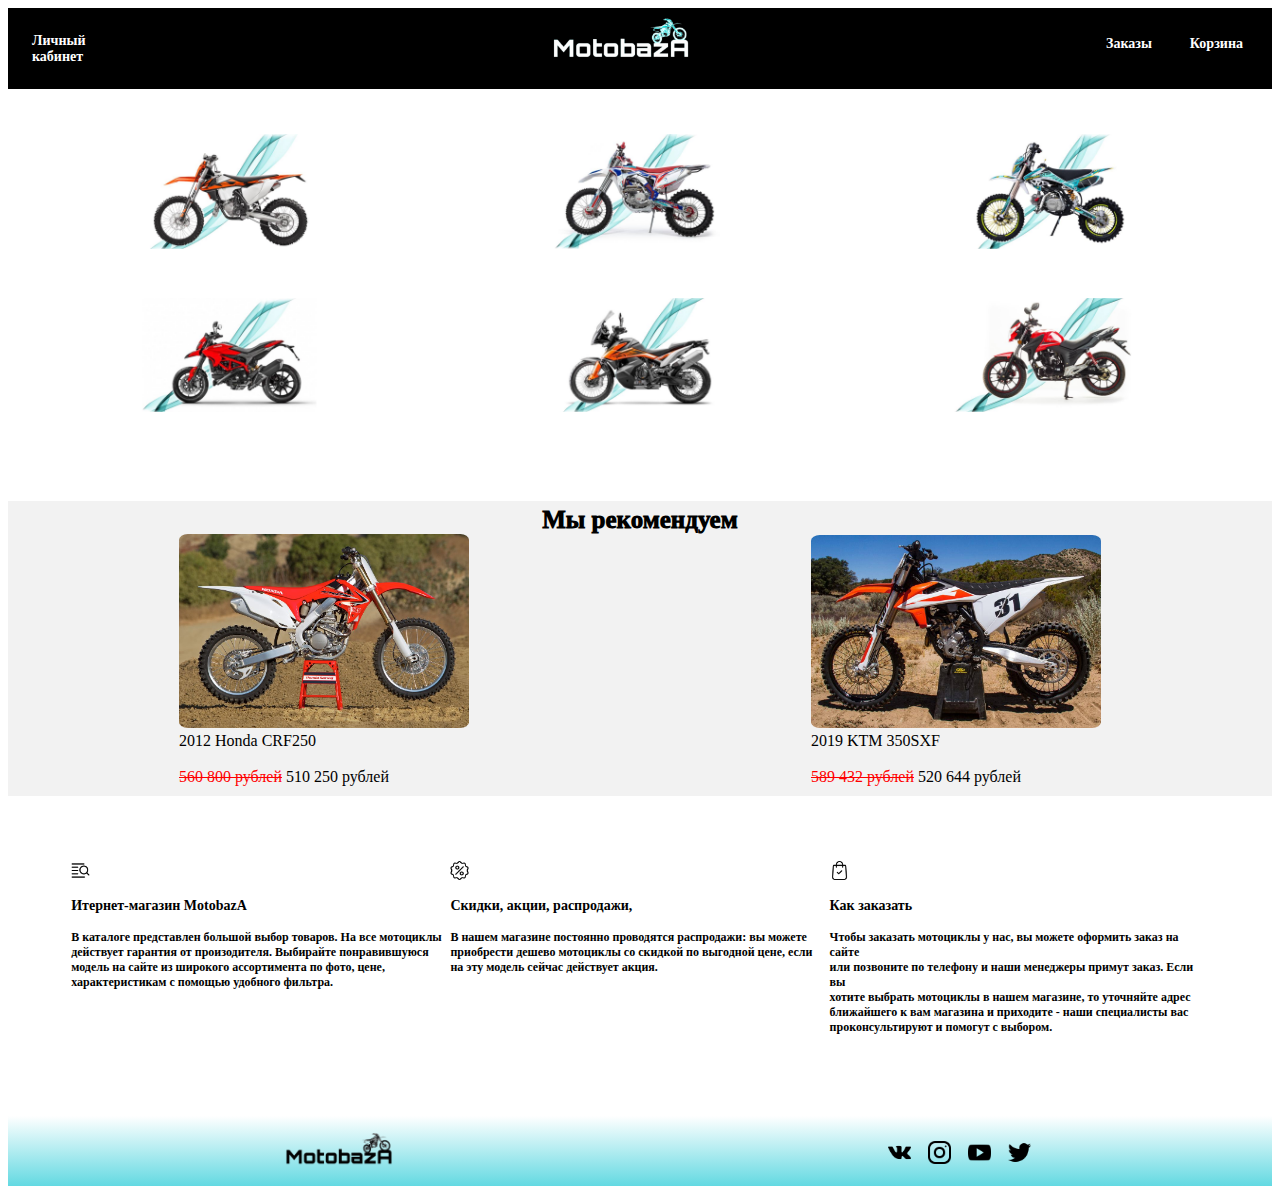
<file: vscode/index.html>
<!DOCTYPE html>
<html lang="ru">

<head>
    <meta charset="UTF-8">
    <meta http-equiv="X-UA-Compatible" content="IE=edge">
    <meta name="viewport" content="width=device-width, initial-scale=1.0">
    <title>Document</title>
    <link rel="stylesheet" href="assets/css/style.css">



</head>

<body>
    <header>

        <nav class="nav">
            <a href="#">Личный кабинет</a>
        </nav>

        <div class="logo">
            <img src="assets/img/logo.whitePNG">
        </div>

        <nav class="nav1">
            <a href="#">Заказы</a>
            <a href="#">Корзина</a>
        </nav>
    </header>
    <main>


        <section class="second_section">
            <div class="moto">
                <a href="index2.html"> <img src="assets/img/moto1.1.jpg">
                    <p>ЭНДУРО</p>
                </a>

            </div>
            <div class="moto">
                <a href="#"><img src="assets/img/moto2.1.jpg">
                    <p>КРОСС</p>
                </a>

            </div>
            <div class="moto">
                <a href="#"><img src="assets/img/moto3.1.jpg">
                    <p>ПИТБАЙКИ</p>
                </a>

            </div>
            <div class="moto">
                <a href="#"><img src="assets/img/moto4.1.jpg">
                    <p>СУПЕРМОТО</p>
                </a>

            </div>
            <div class="moto">
                <a href="#"><img src="assets/img/moto5.1.jpg">
                    <p>ТУРЭНДУРО</p>
                </a>

            </div>
            <div class="moto">
                <a href="#"><img src="assets/img/moto6.1.jpg">
                    <p>ДОРОЖНЫЕ</p>
                </a>

            </div>
        </section>

        <div class="rec">Мы рекомендуем </div>
        <section class="third_section">

            <div class="rec1">
                <img src="assets/img/rec1.1.jpg"><br>
                <a>2012 Honda CRF250</a>
                <br><br>
                <h7><s>560 800 рублей</s></h7>
                <a>510 250 рублей</a>

            </div>

            <div class="rec2">
                <img src="assets/img/rec2.1.jpg"><br>
                <a>2019 KTM 350SXF</a>
                <br><br>
                <h7><s>589 432 рублей</s></h7>
                <a>520 644 рублей</a>

            </div>

        </section>
        <section class="fourt_section">
            <div class="icon">
                <img src="assets/img/icon1.png">
                <h3>Итернет-магазин MotobazA</h3>
                <h4>В каталоге представлен большой выбор товаров. На все мотоциклы<br>
                    действует гарантия от произодителя. Выбирайте понравившуюся <br>
                    модель на сайте из широкого ассортимента по фото, цене, <br>характеристикам с помощью удобного
                    фильтра. </h4><br>
            </div>
            <div class="icon">
                <img src="assets/img/icon2.png">
                <h3>Скидки, акции, распродажи,</h3>
                <h4>В нашем магазине постоянно проводятся распродажи: вы можете <br>
                    приобрести дешево мотоциклы со скидкой по выгодной цене, если<br>
                    на эту модель сейчас действует акция.</h4><br>

            </div>
            <div class="icon">
                <img src="assets/img/icon3.png">
                <h3>Как заказать </h3>
                <h4>Чтобы заказать мотоциклы у нас, вы можете оформить заказ на сайте<br>
                    или позвоните по телефону и наши менеджеры примут заказ. Если вы <br>
                    хотите выбрать мотоциклы в нашем магазине, то уточняйте адрес<br>
                    ближайшего к вам магазина и приходите - наши специалисты вас <br>
                    проконсультируют и помогут с выбором.
                </h4>
            </div>

            </div>
        </section>
    </main>
</body>
<footer>
    <div class="logo1">
        <img src="assets/img/logo.png"><br>

    </div>
    <section class="fot1">
        <div class="fot">
            <img src="assets/img/fot1.png">
            <img src="assets/img/fot2.png">
            <img src="assets/img/fot3.png">
            <img src="assets/img/fot4.png">

        </div>
    </section>
</footer>

</html>
</file>
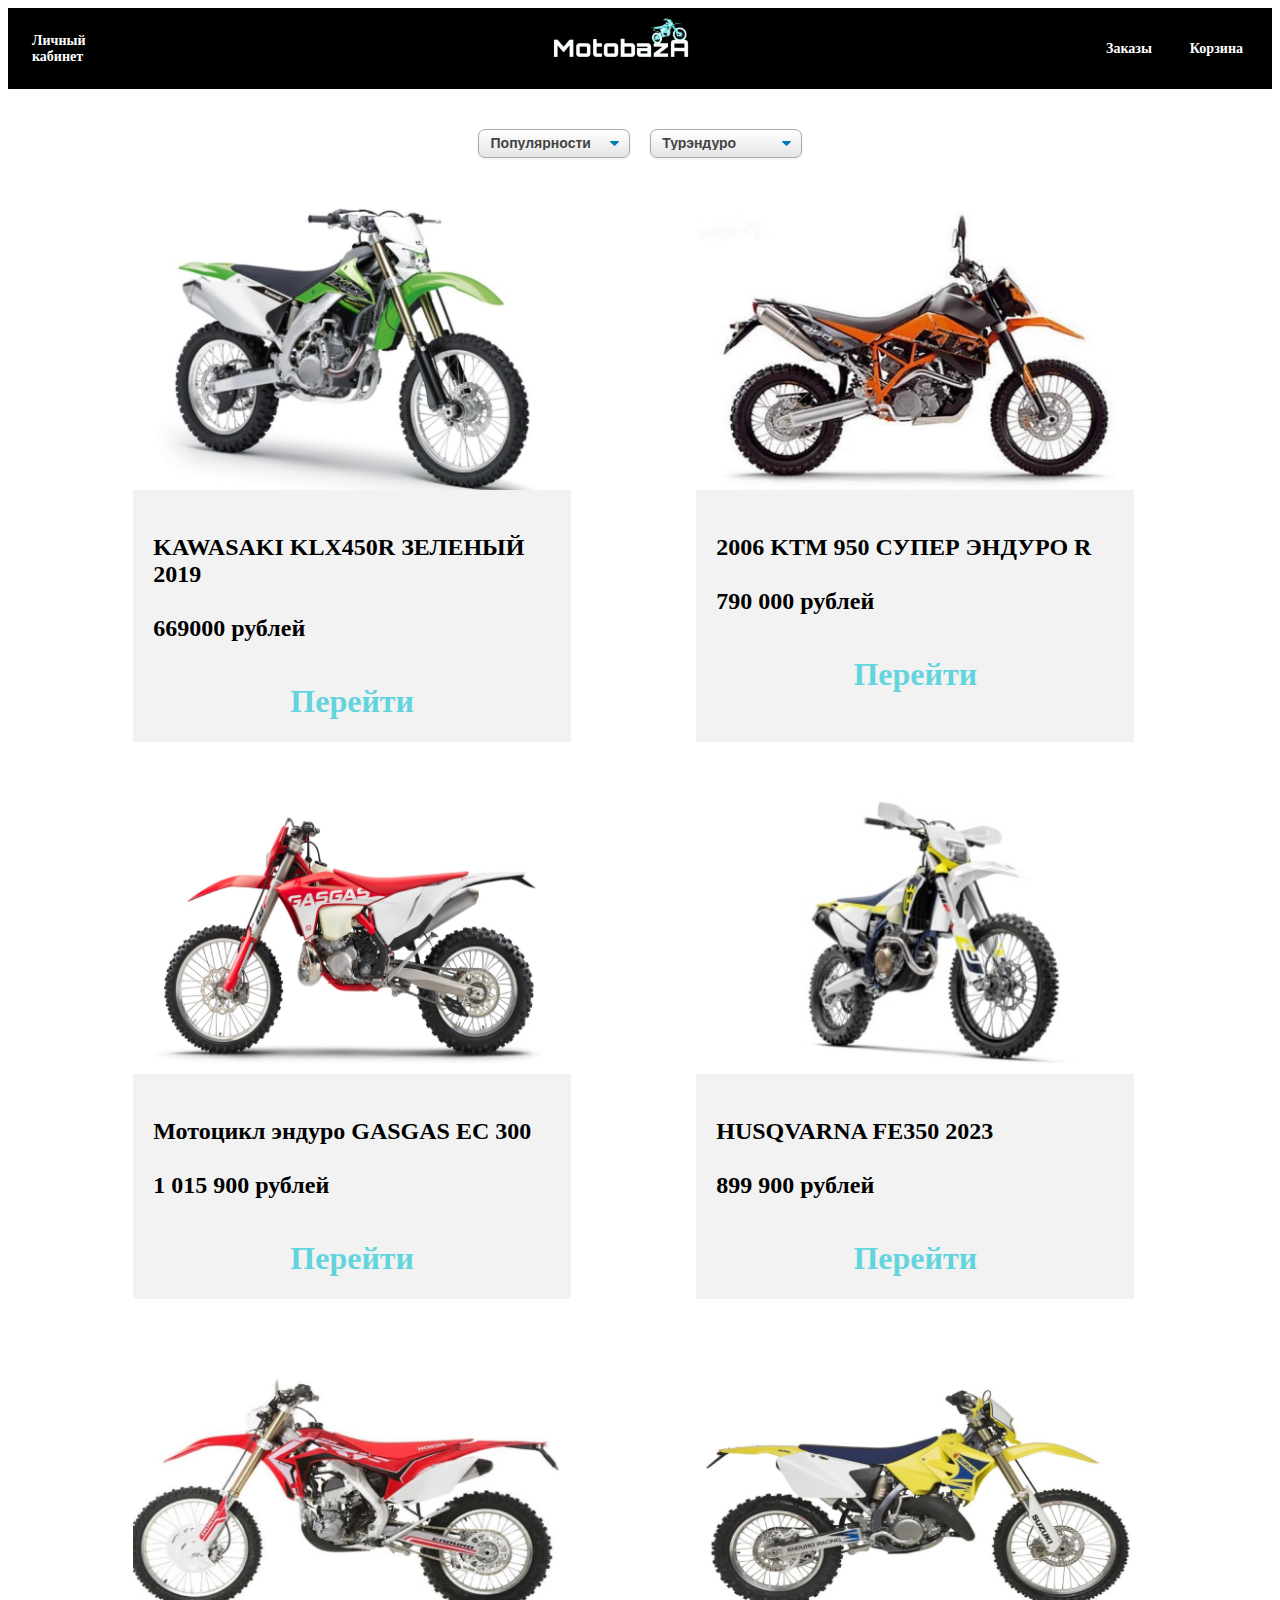
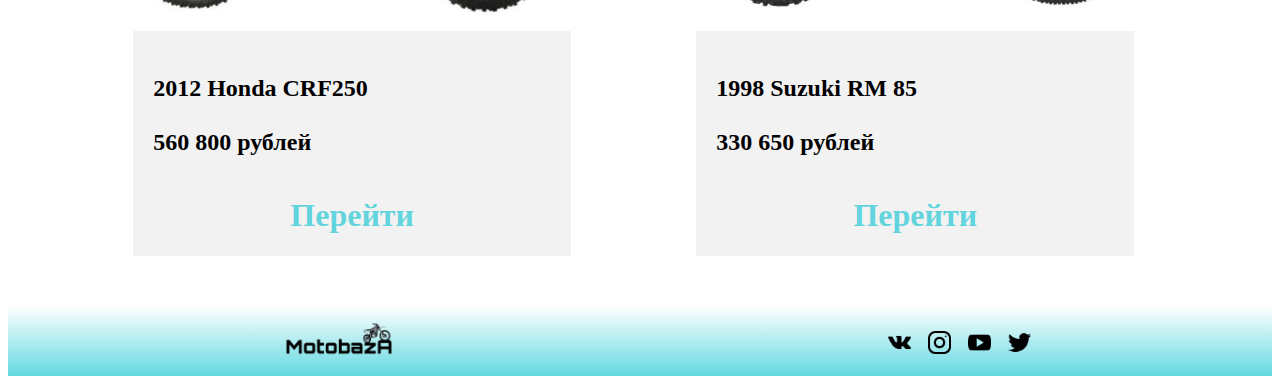
<file: vscode/index2.html>
<!DOCTYPE html>
<html lang="ru">

<head>
    <meta charset="UTF-8">
    <meta http-equiv="X-UA-Compatible" content="IE=edge">
    <meta name="viewport" content="width=device-width, initial-scale=1.0">
    <title>Document</title>
    <link rel="stylesheet" href="assets2/css2/style2.css">
</head>

<body>

    <header>

        <nav class="nav">
            <a href="#">Личный кабинет</a>
        </nav>

        <div class="logo">
            <a href="index.html"> <img src="assets/img/logo.whitePNG"></a>
        </div>

        <nav class="nav1">
            <a href="#">Заказы</a>
            <a href="#">Корзина</a>
        </nav>
    </header>
    <main>
        <section class="first_section">
            <form>
                <select class="select-css">

                    <br>
                    <option>Сортировать по:</option>
                    <option value="" selected> Популярности
                    <option value=""> Цене(меньше)
                    <option value=""> Цене(больше)
                    <option value=""> Объему(меньше)
                    <option value=""> Объему(больше)
                </select>


                <select class="select-css">
                    <option>Класс мотоцикла:</option>
                    <option value="" selected> Турэндуро
                    <option value=""> Кросс
                    <option value=""> Питбайки
                    <option value=""> Супермото
                    <option value=""> Эндуро
                    <option value=""> Дорожные
                </select>
                </div>
            </form>
        </section>

        <section class="second_section">
            <div class="moto">
                <a href="index3.html"><img src="assets2/img2/moto1.jpg" alt=""></a>

                <div class="second_text">
                    <h2> KAWASAKI KLX450R ЗЕЛЕНЫЙ 2019 <br><br> 669000 рублей </h2>
                </div>
                <nav class="c">
                    <h1>
                        <a href="index3.html"> Перейти </a>
                    </h1>
                </nav>
            </div>


            <div class="moto">
                <a href=""> <img src="assets2/img2/moto2.jpg" alt=""></a>

                <div class="second_text">
                    <h2> 2006 KTM 950 СУПЕР ЭНДУРО R <br><br> 790 000 рублей </h2>
                </div>
                <nav class="c">
                    <h1>
                        <a href=""> Перейти </a>
                    </h1>
                </nav>
            </div>
            <div class="moto">
                <a href=""> <img src="assets2/img2/moto3.jpg" alt=""></a>

                <div class="second_text">
                    <h2> Мотоцикл эндуро GASGAS EC 300 <br><br> 1 015 900 рублей</h2>
                </div>
                <nav class="c">
                    <h1>
                        <a href=""> Перейти </a>
                    </h1>
                </nav>
            </div>
            <div class="moto">
                <a href=""><img src="assets2/img2/moto4.jpg" alt=""></a>

                <div class="second_text">
                    <h2> HUSQVARNA FE350 2023<br><br> 899 900 рублей </h2>
                </div>
                <nav class="c">
                    <h1>
                        <a href=""> Перейти </a>
                    </h1>
                </nav>
            </div>
            <div class="moto">
                <a href=""> <img src="assets2/img2/moto5.jpeg" alt=""></a>

                <div class="second_text">
                    <h2> 2012 Honda CRF250 <br><br> 560 800 рублей </h2>
                </div>
                <nav class="c">
                    <h1>
                        <a href=""> Перейти </a>
                    </h1>
                </nav>
            </div>
            <div class="moto">
                <a href=""><img src="assets2/img2/moto6.jpeg" alt=""></a>

                <div class="second_text">
                    <h2> 1998 Suzuki RM 85<br><br> 330 650 рублей </h2>
                </div>
                <nav class="c">
                    <h1>
                        <a href=""> Перейти </a>
                    </h1>
                </nav>
            </div>

        </section>
    </main>
</body>
<footer>
    <div class="logo1">
        <img src="assets/img/logo.png"><br>

    </div>
    <div class="fot">
        <img src="assets/img/fot1.png">
        <img src="assets/img/fot2.png">
        <img src="assets/img/fot3.png">
        <img src="assets/img/fot4.png">

    </div>
</footer>

</html>
</file>
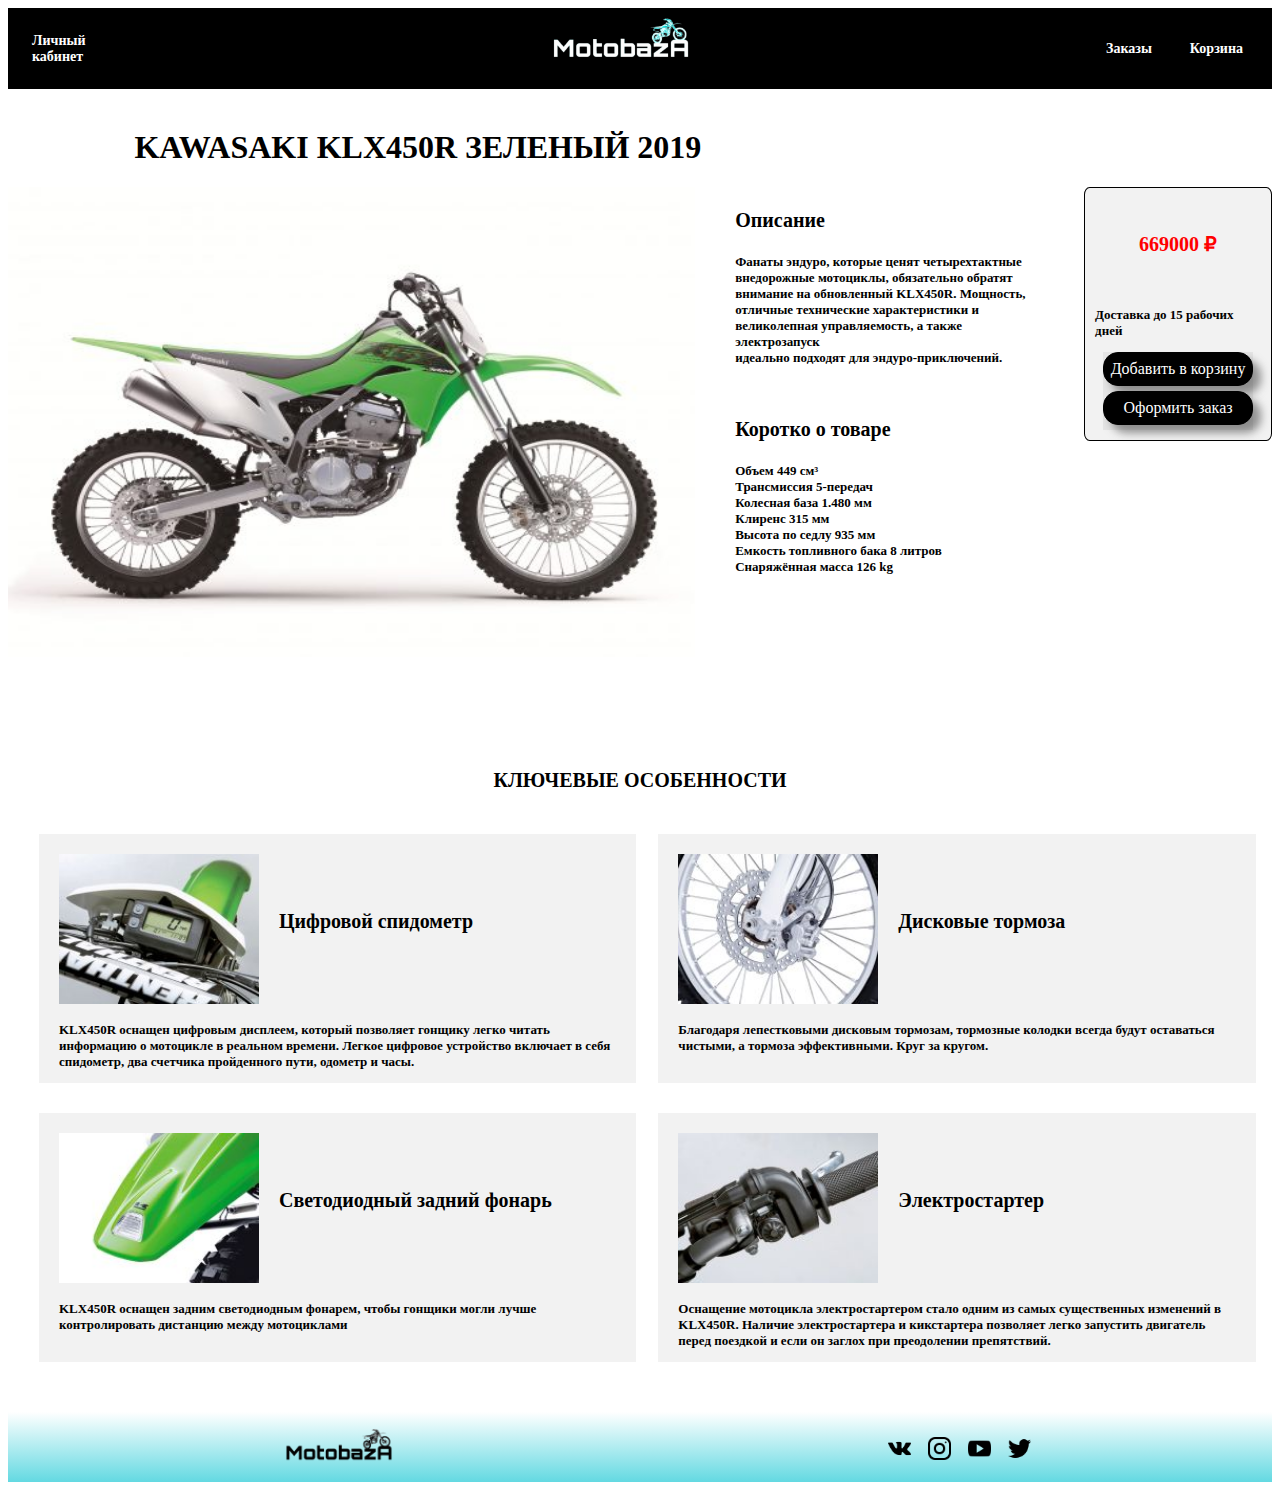
<file: vscode/index3.html>
<!DOCTYPE html>
<html lang="en">

<head>
    <meta charset="UTF-8">
    <meta http-equiv="X-UA-Compatible" content="IE=edge">
    <meta name="viewport" content="width=device-width, initial-scale=1.0">
    <title>Document</title>
    <link rel="stylesheet" href="assets3/css3/style3.css">
</head>

<body>

    <header>

        <nav class="nav">
            <a href="#">Личный кабинет</a>
        </nav>

        <div class="logo">
            <a href="index.html"> <img src="assets/img/logo.whitePNG"></a>
        </div>

        <nav class="nav1">
            <a href="#">Заказы</a>
            <a href="#">Корзина</a>
        </nav>
    </header>

    <section class="first_section">
        <div class="first_text">
            <h1>KAWASAKI KLX450R ЗЕЛЕНЫЙ 2019</h1>
        </div>
    </section>
    <section class="second_section">
        <ul class="images">
            <li><img src="assets3/img3/moto3.jpg" alt=""></li>
            <li><img src="assets3/img3/moto2.jpg" alt=""></li>
            <li><img src="assets3/img3/moto1.jpg" alt=""></li>
            <li><img src="assets3/img3/moto4.jpg" alt=""></li>
            <li><img src="assets3/img3/moto5.jpg" alt=""></li>
        </ul>
        <div class="things1">
            <h2>Описание</h2>
            <h3>Фанаты эндуро, которые ценят четырехтактные <br>
                внедорожные мотоциклы, обязательно обратят<br>
                внимание на обновленный KLX450R. Мощность,<br>
                отличные технические характеристики и<br>
                великолепная управляемость, а также электрозапуск<br>
                идеально подходят для эндуро-приключений.</h3><br>
            <h2>Коротко о товаре</h2>


            <h3>Объем 449 см³<br>
                Трансмиссия 5-передач<br>
                Колесная база 1.480 мм<br>
                Клиренс 315 мм<br>
                Высота по седлу 935 мм<br>
                Емкость топливного бака 8 литров<br>
                Снаряжённая масса 126 kg<br>
            </h3>
        </div>
        <div class="price1">
            <h5>669000 ₽</h5>
            <h3>Доставка до 15 рабочих дней</h3>
            <div class="price2">
                <a href="#">Добавить в корзину</a>
                <a href="#">Оформить заказ</a>
            </div>
        </div>

    </section>
    <div class="features">
        <h2>КЛЮЧЕВЫЕ ОСОБЕННОСТИ</h2>
    </div>
    <section class="third_section">

        <div class="motob1">
            <div class="moto1">
                <img src="assets3/img3/op1.jpg">
                <h2>Цифровой спидометр</h2>
            </div>
            <h3>KLX450R оснащен цифровым дисплеем, который позволяет гонщику легко читать информацию о мотоцикле в
                реальном времени. Легкое цифровое устройство включает в себя спидометр, два счетчика пройденного
                пути, одометр и часы.</h3>
        </div>
        <div class="motob1">
            <div class="moto1">
                <img src="assets3/img3/op2.jpg">
                <h2>Дисковые тормоза</h2>
            </div>
            <h3>Благодаря лепестковыми дисковым тормозам, тормозные колодки всегда будут оставаться чистыми, а
                тормоза эффективными. Круг за кругом.</h3>
        </div>
        <div class="motob1">
            <div class="moto1">
                <img src="assets3/img3/op3.jpg">
                <h2>Светодиодный задний фонарь</h2>
            </div>
            <h3>KLX450R оснащен задним светодиодным фонарем, чтобы гонщики могли лучше контролировать дистанцию
                между мотоциклами</h3>
        </div>
        <div class="motob1">
            <div class="moto1">
                <img src="assets3/img3/op4.jpg">
                <h2>Электростартер</h2>
            </div>
            <h3>Оснащение мотоцикла электростартером стало одним из самых существенных изменений в KLX450R. Наличие
                электростартера и кикстартера позволяет легко запустить двигатель перед поездкой и если он заглох
                при преодолении препятствий. </h3>
        </div>

    </section>
    </main>
    <footer>
        <div class="logo1">
            <img src="assets/img/logo.png"><br>


        </div>
        <div class="fot">
            <img src="assets/img/fot1.png">
            <img src="assets/img/fot2.png">
            <img src="assets/img/fot3.png">
            <img src="assets/img/fot4.png">
        </div>
    </footer>

</body>


</html>
</file>
<file: vscode/assets/css/style.css>
body {
  font-family: "Unbounded", cursive;
}

header {
  display: flex;
  align-items: center;
  justify-content: space-between;
  padding-left: 20px;
  padding-right: 20px;
  padding-bottom: 20px;
  margin-bottom: 40px;
  background-color: black;
}

.logo {
  display: flex;
  align-items: center;
  justify-content: center;
  padding-left: 25px;
}

.logo img {
  width: 20%;
}

.nav1 {
  display: flex;
  -moz-column-gap: 30px;
       column-gap: 30px;
  padding-right: 5px;
  white-space: nowrap;
}

.nav1 a {
  font-size: 14px;
  color: rgb(255, 255, 255);
  font-weight: 700;
  padding: 4px;
  padding-top: 15px;
  transition: 0.3s linear;
  text-decoration: none;
}

.nav1 a:hover {
  color: rgba(0, 193, 207, 0.61);
}

.nav a {
  display: flex;
  -moz-column-gap: 30px;
       column-gap: 30px;
  padding-left: 5px;
  font-size: 14px;
  color: rgb(255, 255, 255);
  font-weight: 700;
  padding: 4px;
  padding-top: 25px;
  transition: 0.3s linear;
  text-decoration: none;
}

.nav a:hover {
  color: rgba(0, 193, 207, 0.61);
}

.second_section {
  display: flex;
  width: 100%;
  flex-wrap: wrap;
  justify-content: space-evenly;
  padding-top: 5px;
  margin-bottom: 40px;
}

.moto {
  background-image: image();
  width: 30%;
  margin-bottom: 45px;
  position: relative;
}
.moto:hover p {
  opacity: 1;
}
.moto:hover img {
  filter: brightness(0.6);
}

.moto img {
  width: 80%;
  margin-left: 10%;
  border-radius: 3%;
  transition: 0.3s linear;
}

.moto p {
  position: absolute;
  top: 50%;
  left: 50%;
  transform: translate3d(-50%, -50%, 0);
  margin: 0;
  color: white;
  font-size: 42px;
  font-weight: 700;
  opacity: 0;
  transition: 0.3s linear;
}

.third_section {
  display: flex;
  align-items: center;
  justify-content: space-around;
  padding-bottom: 10px;
  margin-bottom: 45px;
  background-color: rgba(44, 44, 44, 0.062);
}

.rec {
  display: flex;
  align-items: center;
  justify-content: space-around;
  padding-top: 5px;
  font-size: 25px;
  color: rgb(0, 0, 0);
  font-weight: 1000;
  background-color: rgba(44, 44, 44, 0.062);
}

.rec1 img {
  width: 290px;
  border-radius: 3%;
}

.rec2 img {
  width: 290px;
  border-radius: 3%;
}

h7 {
  color: red;
}

.fourt_section {
  display: flex;
  width: 90%;
  justify-content: space-between;
  padding-top: 10px;
  padding-left: 5%;
  margin-bottom: 45px;
}

.icon img {
  width: 5%;
  padding-top: 10px;
}

h3 {
  font-size: 14px;
  color: black;
  font-weight: 800;
}

h4 {
  font-size: 12px;
  color: black;
  font-weight: 800;
  padding-bottom: 20px;
}

footer {
  display: flex;
  justify-content: space-around;
  align-items: center;
  padding: 10px;
  height: 50px;
  background: linear-gradient(to top, rgba(0, 193, 207, 0.61), #ffffff);
  padding-left: 2%;
}

.logo1 img {
  width: 150px;
}

h9 {
  font-size: 8px;
  color: black;
  font-weight: 800;
  padding-top: 5px;
}

.fot img {
  width: 23px;
  padding-left: 13px;
  padding-top: 8px;
}

@media (max-width: 500px) {
  .logo img {
    width: 70%;
  }
  .nav1 {
    -moz-column-gap: 5px;
         column-gap: 5px;
    padding-right: 0px;
  }
  .nav1 a {
    font-size: 9px;
    color: rgb(255, 255, 255);
    font-weight: 700;
    padding: 1px;
    transition: 0.3s linear;
  }
  .nav1 a:hover {
    font-size: 8px;
  }
  .nav a {
    -moz-column-gap: 5px;
         column-gap: 5px;
    padding-left: 0px;
    font-size: 9px;
  }
  .nav a:hover {
    font-size: 9px;
  }
  .podzagalov {
    font-size: 9px;
  }
  .podzagalov2 {
    font-size: 9px;
  }
  .moto {
    width: 95%;
    padding-bottom: 0px;
  }
  .moto img {
    width: 95%;
    margin-left: 0px;
    padding-bottom: 5%;
  }
  .third_section {
    flex-wrap: wrap;
    padding-left: 5%;
  }
  .rec {
    font-size: 15px;
    padding-bottom: 3%;
  }
  .rec1 {
    margin-bottom: 50px;
  }
  .rec1 img {
    width: 200px;
  }
  .rec2 img {
    width: 200px;
  }
  h7 {
    color: red;
    font-size: 18px;
  }
  .fourt_section {
    min-width: 90%;
    flex-wrap: wrap;
  }
  .icon img {
    width: 15%;
    padding-top: 10px;
  }
  h3 {
    font-size: 15px;
  }
  h4 {
    font-size: 14px;
  }
  footer {
    display: flex;
    justify-content: space-between;
    background-color: rgba(177, 172, 255, 0.486);
    padding-left: 2%;
  }
  .logo1 img {
    width: 90px;
  }
  h9 {
    font-size: 6px;
    padding-top: 5px;
  }
  .fot img {
    width: 22px;
  }
}/*# sourceMappingURL=style.css.map */
</file>
<file: vscode/assets2/css2/style2.css>
body {
  font-family: "Unbounded", cursive;
}

header {
  display: flex;
  align-items: center;
  justify-content: space-between;
  padding-left: 20px;
  padding-right: 20px;
  padding-bottom: 20px;
  background-color: black;
}

.logo a {
  display: flex;
  align-items: center;
  justify-content: center;
  padding-left: 25px;
}

.logo img {
  width: 20%;
}

.nav1 {
  display: flex;
  -moz-column-gap: 30px;
       column-gap: 30px;
  padding-right: 5px;
  white-space: nowrap;
}

.nav1 a {
  font-size: 14px;
  color: rgb(255, 255, 255);
  font-weight: 700;
  padding: 4px;
  padding-top: 25px;
  transition: 0.3s linear;
  text-decoration: none;
}

.nav1 a:hover {
  color: rgba(0, 193, 207, 0.61);
}

.nav a {
  display: flex;
  -moz-column-gap: 30px;
       column-gap: 30px;
  padding-left: 5px;
  font-size: 14px;
  color: rgb(255, 255, 255);
  font-weight: 700;
  padding: 4px;
  padding-top: 25px;
  transition: 0.3s linear;
  text-decoration: none;
}

.nav a:hover {
  color: rgba(0, 193, 207, 0.61);
}

.first_section form {
  display: flex;
  align-items: center;
  justify-content: center;
}

.select-css {
  display: block;
  font-size: 14px;
  font-family: sans-serif;
  font-weight: 700;
  color: #444;
  line-height: 0.8;
  padding: 0.6em 1.4em 0.5em 0.8em;
  width: 12%;
  max-width: 50%;
  box-sizing: border-box;
  margin: 0;
  border: 1px solid #aaa;
  box-shadow: 0 1px 0 1px rgba(0, 0, 0, 0.04);
  border-radius: 0.5em;
  -moz-appearance: none;
  -webkit-appearance: none;
  appearance: none;
  background-color: #fff;
  background-image: url("data:image/svg+xml;charset=US-ASCII,%3Csvg%20xmlns%3D%22http%3A%2F%2Fwww.w3.org%2F2000%2Fsvg%22%20width%3D%22292.4%22%20height%3D%22292.4%22%3E%3Cpath%20fill%3D%22%23007CB2%22%20d%3D%22M287%2069.4a17.6%2017.6%200%200%200-13-5.4H18.4c-5%200-9.3%201.8-12.9%205.4A17.6%2017.6%200%200%200%200%2082.2c0%205%201.8%209.3%205.4%2012.9l128%20127.9c3.6%203.6%207.8%205.4%2012.8%205.4s9.2-1.8%2012.8-5.4L287%2095c3.5-3.5%205.4-7.8%205.4-12.8%200-5-1.9-9.2-5.5-12.8z%22%2F%3E%3C%2Fsvg%3E"), linear-gradient(to bottom, #ffffff 0%, #e5e5e5 100%);
  background-repeat: no-repeat, repeat;
  background-position: right 0.7em top 50%, 0 0;
  background-size: 0.65em auto, 100%;
  margin: 10px;
  margin-top: 40px;
}

.select-css::-ms-expand {
  display: none;
}

.select-css:hover {
  border-color: #888;
}

.select-css:focus {
  border-color: #aaa;
  box-shadow: 0 0 1px 3px rgba(32, 213, 219, 0.801);
  box-shadow: 0 0 0 3px -moz-mac-focusring;
  color: #222;
  outline: none;
}

.select-css option {
  font-weight: normal;
}

*[dir=rtl] .select-css,
:root:lang(ar) .select-css,
:root:lang(iw) .select-css {
  background-position: left 0.7em top 50%, 0 0;
  padding: 0.6em 0.8em 0.5em 1.4em;
}

.second_section {
  display: flex;
  width: 99%;
  flex-wrap: wrap;
  justify-content: space-evenly;
  margin-top: 40px;
}

.second_text h2 {
  padding: 20px;
}

.moto {
  width: 35%;
  background-color: rgba(44, 44, 44, 0.062);
  margin-bottom: 50px;
}

.moto img {
  width: 100%;
}

.c a {
  display: flex;
  justify-content: center;
  text-decoration: none;
  color: rgba(0, 193, 207, 0.61);
}

footer {
  display: flex;
  justify-content: space-around;
  align-items: center;
  padding: 10px;
  height: 50px;
  background: linear-gradient(to top, rgba(0, 193, 207, 0.61), #ffffff);
  padding-left: 2%;
}

.logo1 img {
  width: 150px;
}

h9 {
  font-size: 8px;
  color: black;
  font-weight: 800;
  padding-top: 5px;
}

.fot img {
  width: 23px;
  padding-left: 13px;
  padding-top: 8px;
}

@media (max-width: 500px) {
  .logo a img {
    width: 70%;
  }
  .nav1 {
    -moz-column-gap: 5px;
         column-gap: 5px;
    padding-right: 0px;
  }
  .nav1 a {
    font-size: 9px;
    color: black;
    font-weight: 700;
    padding: 1px;
    border: 1px solid black;
    transition: 0.3s linear;
  }
  .nav1 a:hover {
    font-size: 8px;
  }
  .nav a {
    -moz-column-gap: 5px;
         column-gap: 5px;
    padding-left: 0px;
    font-size: 9px;
  }
  .nav a:hover {
    font-size: 9px;
  }
  .select-css {
    width: 90%;
  }
  .second_section {
    display: flex;
    width: 100%;
    flex-wrap: wrap;
    justify-content: space-between;
  }
  .moto {
    width: 95%;
    margin-left: 2%;
  }
  .moto img {
    width: 100%;
  }
  footer {
    display: flex;
    justify-content: space-between;
    background-color: rgba(177, 172, 255, 0.486);
    padding-left: 2%;
  }
  .logo1 img {
    width: 90px;
  }
  h9 {
    font-size: 6px;
    padding-top: 5px;
  }
  .fot img {
    width: 22px;
  }
}/*# sourceMappingURL=style2.css.map */
</file>
<file: vscode/assets3/css3/style3.css>
body {
  font-family: "Unbounded", cursive;
}

header {
  display: flex;
  align-items: center;
  justify-content: space-between;
  padding-left: 20px;
  padding-right: 20px;
  padding-bottom: 20px;
  margin-bottom: 40px;
  background-color: black;
}

.logo a {
  display: flex;
  align-items: center;
  justify-content: space-evenly;
  padding-left: 25px;
}

.logo img {
  width: 20%;
}

.nav1 {
  display: flex;
  -moz-column-gap: 30px;
       column-gap: 30px;
  padding-right: 5px;
  white-space: nowrap;
}

.nav1 a {
  font-size: 14px;
  color: rgb(255, 255, 255);
  font-weight: 700;
  padding: 4px;
  padding-top: 25px;
  transition: 0.3s linear;
  text-decoration: none;
}

.nav1 a:hover {
  color: rgba(0, 193, 207, 0.61);
}

.nav a {
  display: flex;
  -moz-column-gap: 30px;
       column-gap: 30px;
  padding-left: 5px;
  font-size: 14px;
  color: rgb(255, 255, 255);
  font-weight: 700;
  padding: 4px;
  padding-top: 25px;
  transition: 0.3s linear;
  text-decoration: none;
}

.nav a:hover {
  color: rgba(0, 193, 207, 0.61);
}

ul.images {
  margin: 0;
  padding-left: 0;
  white-space: nowrap;
  width: 700px;
  height: 500px;
  overflow-x: auto;
}

.images img {
  width: 700px;
  height: 470px;
}

ul.images li {
  display: inline;
  width: 150px;
  height: 150px;
}

.first_section {
  padding-left: 10%;
}

.second_section {
  display: flex;
  align-items: flex-start;
  justify-content: center;
}

.things1 {
  padding-left: 40px;
}

h2 {
  font-size: 20px;
  color: black;
  font-weight: 800;
  padding-top: 5px;
}

h3 {
  font-size: 13px;
  color: black;
  font-weight: 800;
  padding-top: 5px;
}

.price1 {
  display: flex;
  align-items: center;
  flex-direction: column;
  background-color: rgba(44, 44, 44, 0.062);
  padding: 10px;
  border: solid black 1px;
  border-radius: 3%;
  margin-left: 40px;
}

h5 {
  font-size: 20px;
  color: red;
  font-weight: 800;
}

.price2 {
  display: flex;
  flex-direction: column;
  background-color: rgba(44, 44, 44, 0.062);
}

.price2 a {
  text-decoration: none;
  color: #ffffff;
  background-color: rgb(0, 0, 0);
  border: solid black 1px;
  margin-bottom: 5px;
  padding: 7px;
  border-radius: 15px;
  text-align: center;
  box-shadow: 8px 8px 9px 0px rgba(72, 72, 72, 0.56);
}

.second_text h2 {
  padding: 0 10px;
}

.third_section {
  display: flex;
  width: 98%;
  flex-wrap: wrap;
  justify-content: space-around;
  padding-top: 5px;
  margin: 20px;
}

.motob1 {
  display: flex;
  flex-direction: column;
  background-color: rgba(44, 44, 44, 0.062);
  width: 45%;
  margin-bottom: 30px;
  padding-left: 20px;
  padding-right: 20px;
}

.moto1 h2 {
  padding-left: 20px;
}

.moto1 {
  display: flex;
  align-items: center;
}

.motob1 img {
  width: 200px;
  height: 150px;
  margin-top: 20px;
}

.features {
  display: flex;
  align-items: center;
  justify-content: center;
  padding-top: 60px;
}

footer {
  display: flex;
  justify-content: space-around;
  align-items: center;
  padding: 10px;
  height: 50px;
  background: linear-gradient(to top, rgba(0, 193, 207, 0.61), #ffffff);
  padding-left: 2%;
}

.logo1 img {
  width: 150px;
}

h9 {
  font-size: 8px;
  color: black;
  font-weight: 800;
  padding-top: 5px;
}

.fot img {
  width: 23px;
  padding-left: 13px;
  padding-top: 8px;
}

@media (max-width: 500px) {
  .logo a img {
    width: 70%;
  }
  .second_section {
    flex-wrap: wrap;
  }
  .second_section ul.images {
    width: 550px;
    height: 400px;
  }
  .second_section .images img {
    width: 530px;
    height: 350px;
  }
  .price1 {
    margin-top: 35px;
  }
  .third_section {
    display: flex;
    width: 98%;
    flex-wrap: wrap;
    justify-content: space-around;
    padding-top: 5px;
    margin: 20px;
  }
  .motob1 {
    display: flex;
    flex-direction: column;
    background-color: rgba(44, 44, 44, 0.062);
    width: 90%;
    margin-bottom: 30px;
    padding-left: 10px;
    padding-right: 10px;
  }
  .moto1 {
    display: flex;
    align-items: center;
  }
  .motob1 img {
    width: 200px;
    height: 150px;
    margin-left: 20px;
    margin-top: 20px;
    margin-right: 20px;
  }
}/*# sourceMappingURL=style3.css.map */
</file>
